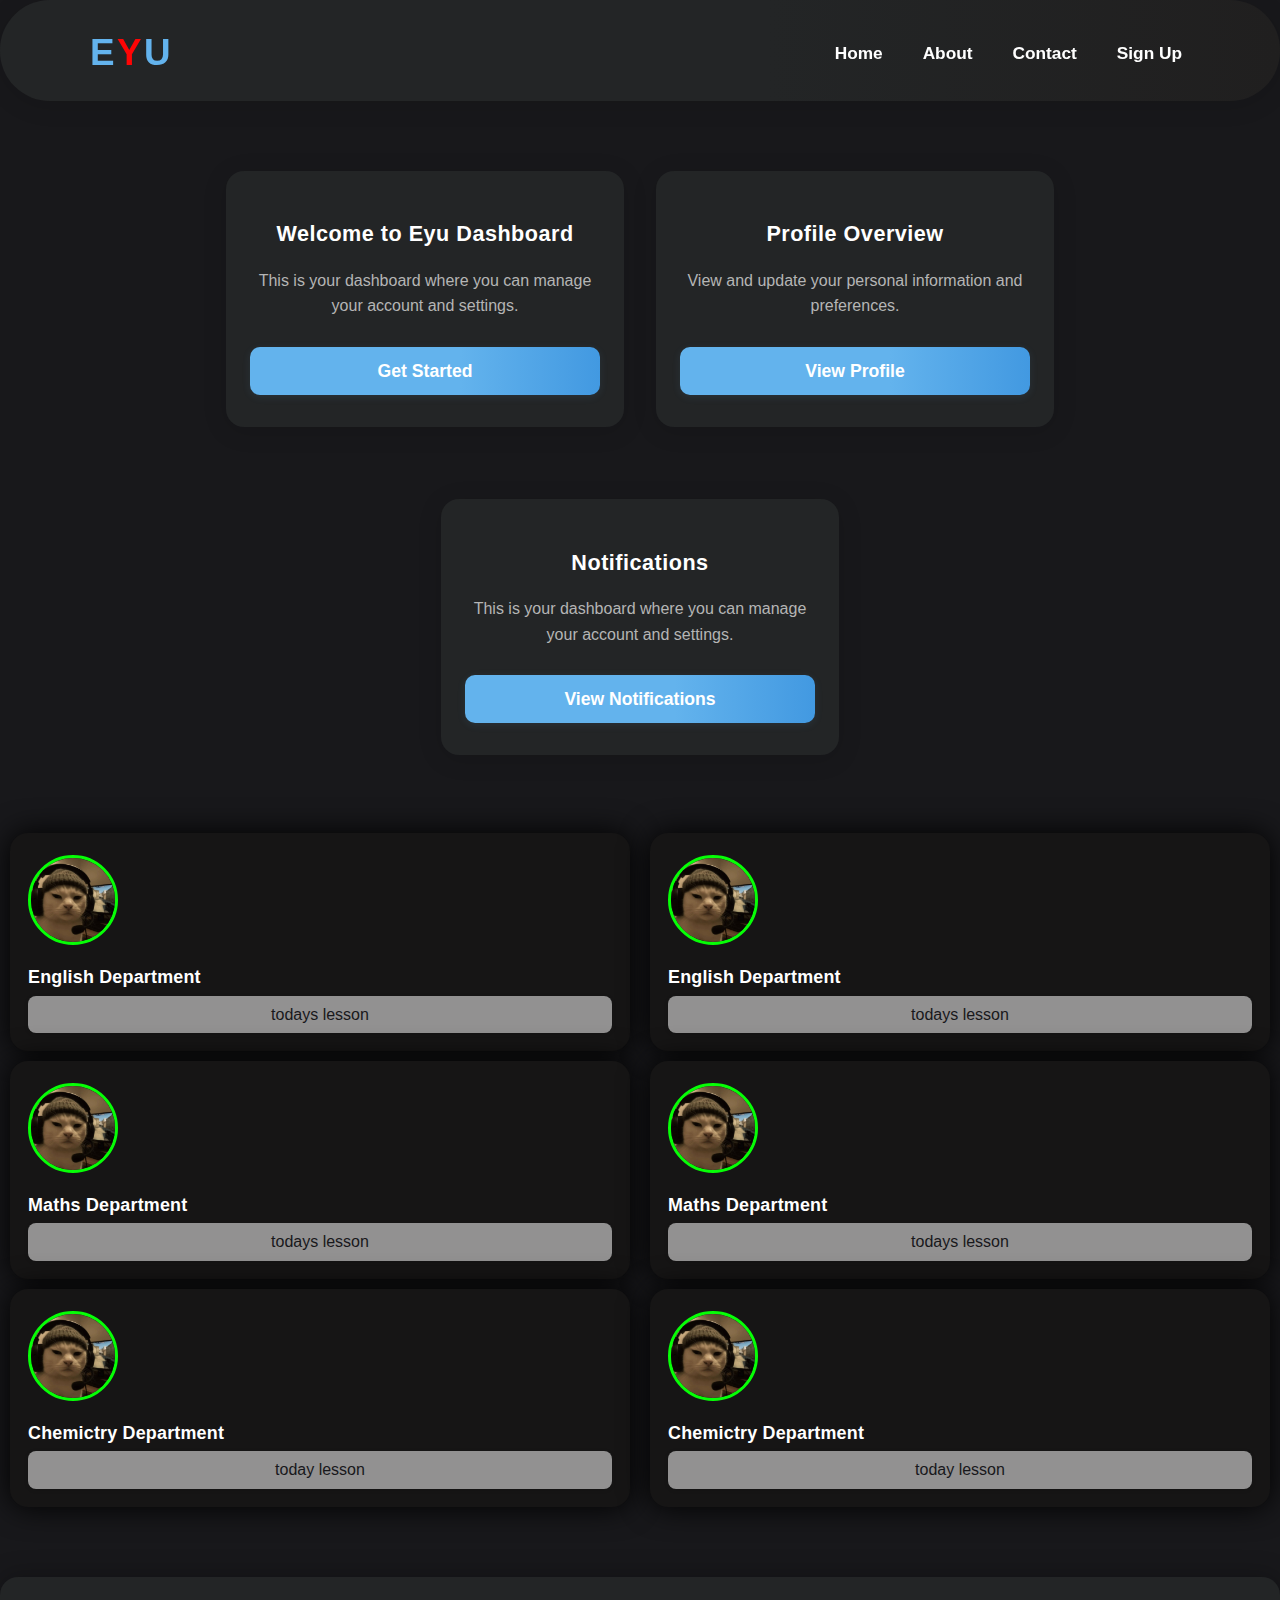
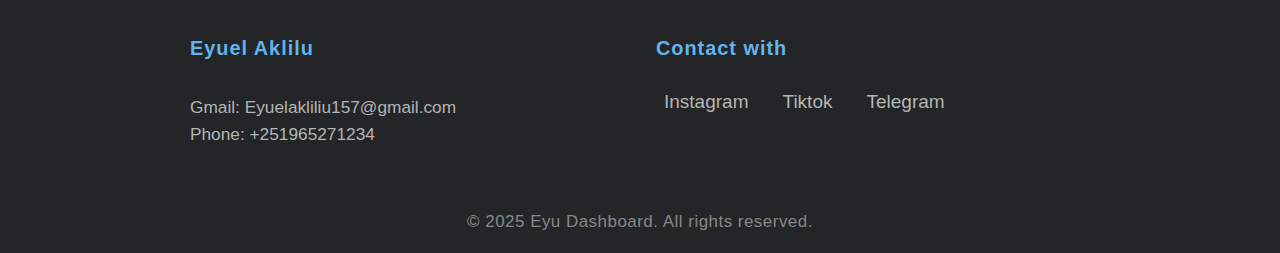
<file: eyu_Dashboard/index.html>
<!DOCTYPE html>
<html lang="en">
<head>
  <meta charset="UTF-8">
  <meta name="viewport" content="width=device-width, initial-scale=1.0">
  <meta name="description" content="Eyu Dashboard - Manage your account and settings.">
  <link rel="icon" href="favicon.ico">
  <link rel="stylesheet" href="style.css">
  <title>Eyu Dashboard</title>
</head>
<body>
  <header>
    <div class="all">
      <h1>E<span class="uniq">Y</span>U</h1>
      <button class="menu-toggle" aria-label="Toggle Navigation Menu">
        <span class="btn"></span>
        <sapn class="btn"></sapn>
        <span class="btn"></span>
      </button>
      <nav aria-label="Main Navigation">
        <ul>
          <li><a href="#">Home</a></li>
          <li><a href="#">About</a></li>
          <li><a href="assets/contact.html ">Contact</a></li>
          <li><a href="assets/sign.html">Sign Up</a></li>
        </ul>
      </nav>
    </div>
  </header>
  <main>
    <div class="container_top">
      <div class="container">
        <div class="contain">
          <h1>Welcome to Eyu Dashboard</h1>
          <p>This is your dashboard where you can manage your account and settings.</p>
          <button>Get Started</button>
        </div>
      </div>
      <div class="container">
        <div class="contain">
          <h1>Profile Overview</h1>
          <p>View and update your personal information and preferences.</p>
          <button>View Profile</button>
        </div>
      </div>
      <div class="container">
        <div class="contain">
          <h1>Notifications</h1>
          <!-- <p>Check your latest notifications and alerts here.</p> -->

          <p>This is your dashboard where you can manage your account and settings.</p>
          <button>View Notifications</button>
        </div>
      </div>
    </div>
    <div class="main_list">
          <div class="list">
            <div class="list_no">
               <span class="profile-img-wrapper"><img src="profile.jpg" alt="profile"></span>
               <p class="profile_pharagraph">English Department</p>
                  <p class="profile_page">todays lesson</p>
            </div>
                <div class="list_no">

               <span class="profile-img-wrapper"><img src="profile.jpg" alt="profile"></span>
                  <p class="profile_pharagraph">Maths Department</p>
                  <p class="profile_page">todays lesson</p>
            </div>
                <div class="list_no">
                 <span class="profile-img-wrapper"><img src="profile.jpg" alt="profile"></span>
                  <p class="profile_pharagraph">Chemictry Department</p>
                  <p class="profile_page">today lesson</p>
            </div>
          </div>
                  <div class="list">
            <div class="list_no">
               <span class="profile-img-wrapper"><img src="profile.jpg" alt="profile"></span>
               <p class="profile_pharagraph">English Department</p>
                  <p class="profile_page">todays lesson</p>
            </div>
                <div class="list_no">

               <span class="profile-img-wrapper"><img src="profile.jpg" alt="profile"></span>
                  <p class="profile_pharagraph">Maths Department</p>
                  <p class="profile_page">todays lesson</p>
            </div>
                <div class="list_no">
                 <span class="profile-img-wrapper"><img src="profile.jpg" alt="profile"></span>
                  <p class="profile_pharagraph">Chemictry Department</p>
                  <p class="profile_page">today lesson</p>
            </div>
          </div>
         </div>
  </main>

  <footer>
  <div class="footer-content">
    <div class="footer-section">
      <h3>Eyuel Aklilu</h3>
      <p>
        Gmail: <a href="mailto:Eyuelakliliu157@gmail.com">Eyuelakliliu157@gmail.com</a><br>
        Phone: <a href="tel:+251965271234">+251965271234</a>
      </p>
    </div>
    <div class="footer-section">
      <h3>Contact with</h3>
      <div class="footer-social">
        <a href="#" title="Instagram" aria-label="Instagram">Instagram</a>
        <a href="#" title="Tiktok" aria-label="Tiktok">Tiktok</a>
        <a href="#" title="Telegram" aria-label="Telegram">Telegram</a>
      </div>
    </div>
  </div>
  <div class="footer-bottom">
    &copy; 2025 Eyu Dashboard. All rights reserved.
  </div>
</footer>
  <script src="index.js"></script>
</body>
</html>
</file>
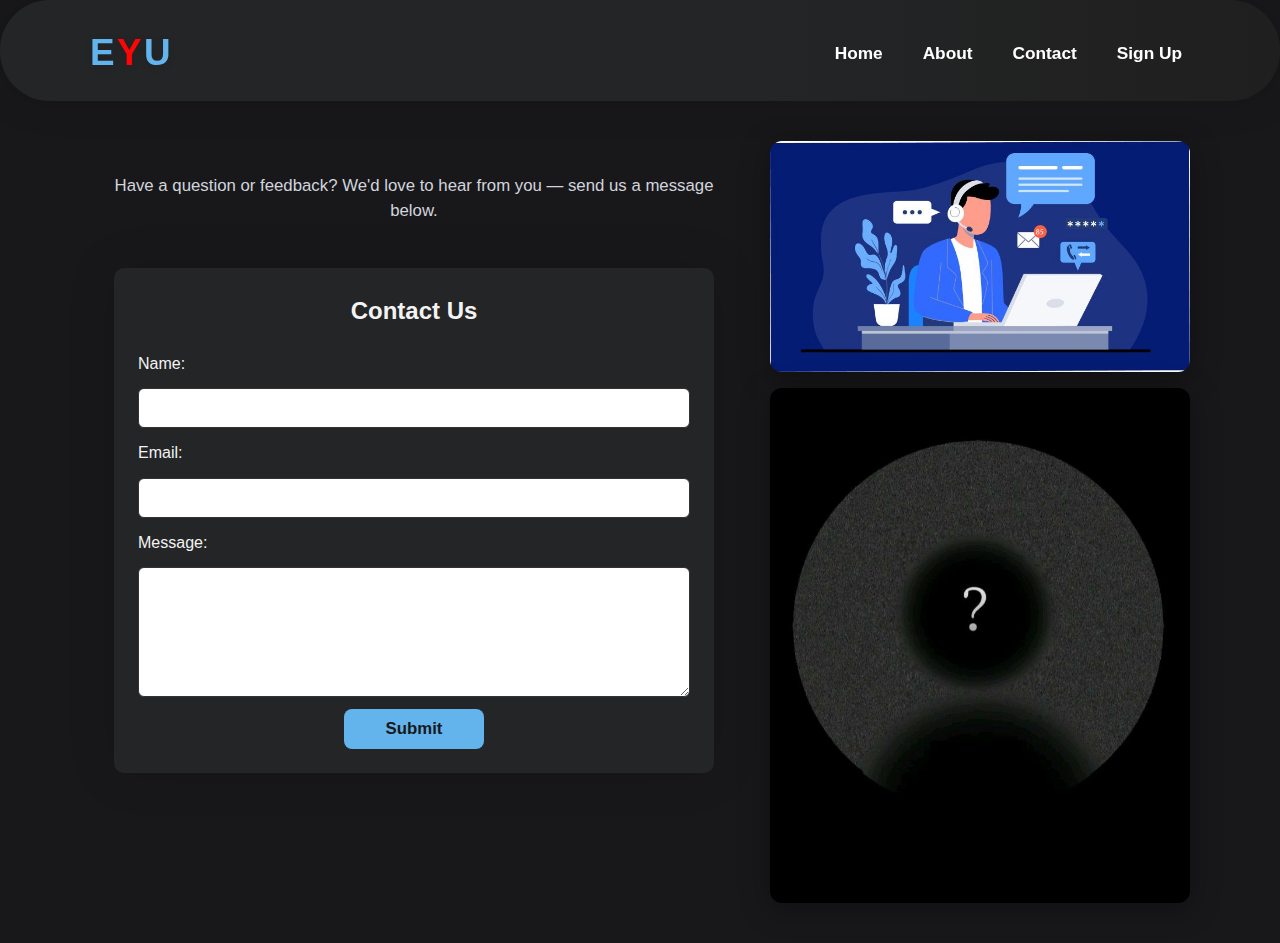
<file: eyu_Dashboard/assets/contact.html>
<!DOCTYPE html>
<html lang="en">
<head>
    <meta charset="UTF-8">
    <meta name="viewport" content="width=device-width, initial-scale=1.0">
    <link rel="stylesheet" href="style.css">
    <title>Contact</title>
</head>
<body>
    <header>
        <div class="all">
          <h1>E<span class="uniq">Y</span>U</h1>
          <nav aria-label="Main Navigation">
            <ul>
              <li><a href="../index.html">Home</a></li>
              <li><a href="../about.html">About</a></li>
              <li><a href="contact.html">Contact</a></li>
              <li><a href="sign.html">Sign Up</a></li>
            </ul>
          </nav>
        </div>
    </header>

  <div class="contact-grid">
    <div class="contact-left">
      <p class="form-intro">Have a question or feedback? We'd love to hear from you — send us a message below.</p>
      <form action="">
        <h2>Contact Us</h2>
        <label for="name">Name:</label>
        <input type="text" id="name" name="name" required>
        <label for="email">Email:</label>
        <input type="email" id="email" name="email" required>
        <label for="message">Message:</label>
        <textarea id="message" name="message" rows="6" required></textarea>
        <button type="submit">Submit</button>
      </form>
    </div>
    <aside class="contact-right">
      <div class="img-stack">
        <img class="image-center" src="contact us.jpg" alt="contact" />
        <img class="image-center" src="profile2.jpg" alt="profile" />
      </div>
    </aside>
  </div>
      <script>
        
      </script>
</body>
</html>
</file>
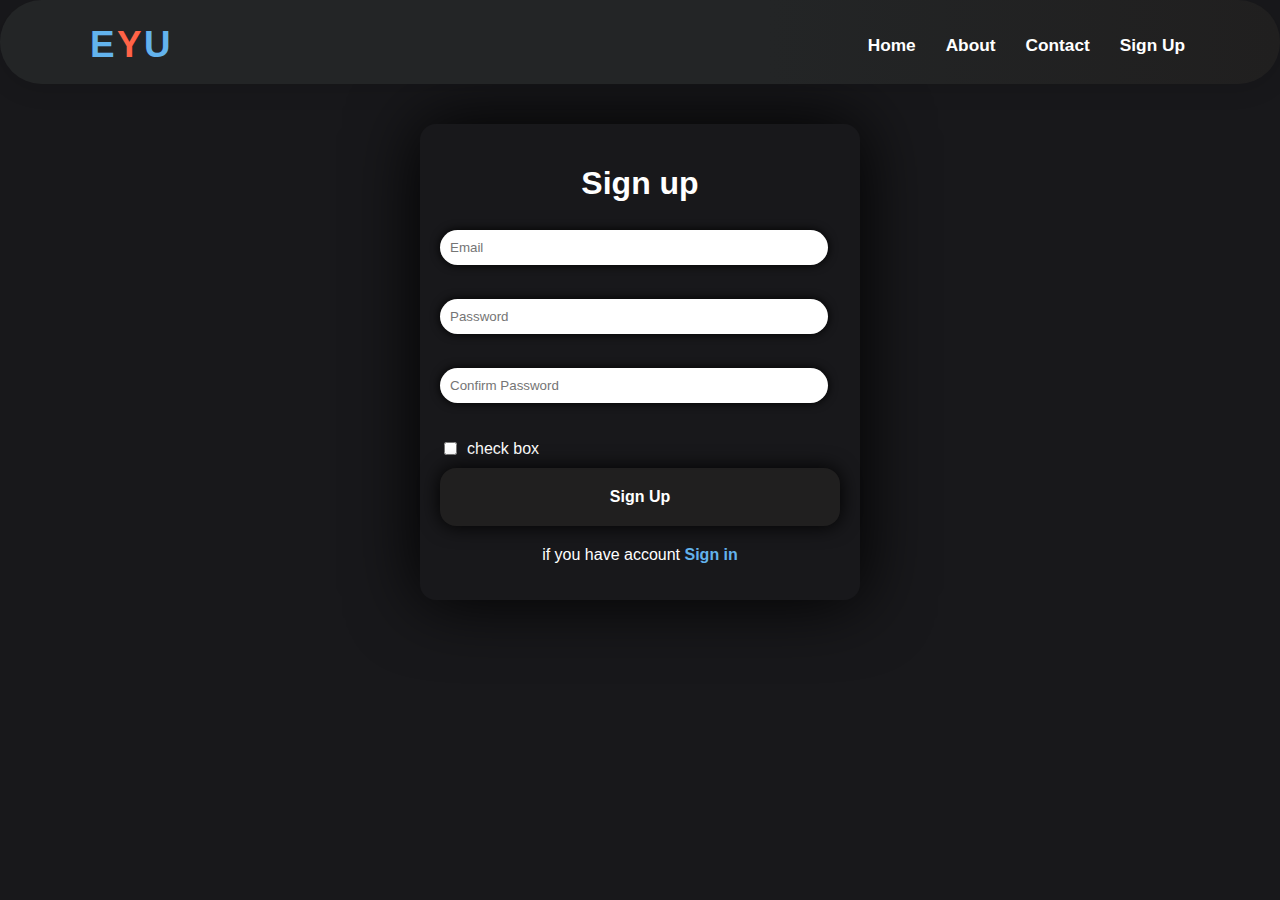
<file: eyu_Dashboard/assets/sign.html>
<!DOCTYPE html>
<html lang="en">
<head>
    <meta charset="UTF-8">
    <meta name="viewport" content="width=device-width, initial-scale=1.0">
    <title>Sign Up Page</title>
    <style>
        body {
            font-family: Arial, sans-serif;
            margin: 0;
            padding: 0;
            background-color: #18181b;
        }
        header {
            background: linear-gradient(90deg, #232526 60%, #201f1f 100%);
        padding: 24px 0 18px 0;
        border-radius: 50px;
        box-shadow: 0 4px 24px rgba(0,0,0,0.13);
        position: sticky;
        top: 0;
        z-index: 100;
        transition: box-shadow 0.2s;
        }
        .all {
              display: flex;
  align-items: center;
  justify-content: space-between;
  max-width: 1100px;
  margin: 0 auto;
  padding: 0 2em;
  flex-wrap: wrap;
  gap: 1em;
        }
        .all h1 {
             color: #63b3ed;
  font-size: 2.3rem;
  letter-spacing: 2.5px;
  font-weight: 700;
  /* text-shadow: 0 2px 8px rgba(0,0,0,0.12); */
  filter: drop-shadow(0 0 10px 
  45deg,
  rgb(255, 0, 0),
  rgb(60, 179, 113),
  rgb(30, 144, 255),
  rgb(255, 165, 0),
  rgb(106, 90, 205),
  rgb(238, 130, 238),
  rgb(0, 0, 255)
  );
  margin: 0
}
        
        .all .uniq {
            color: #ff6347; /* Unique color for the "Y" */
        }
        nav ul {
            list-style: none;
            margin: 0;
            padding: 0;
            display: flex;
        }
        nav ul li {
            margin-left: 20px;
        }
        nav ul li a {
              color: #fff;
  text-decoration: none;
  font-weight: 600;
  font-size: 1.08em;
  /* padding: 10px 22px; */
  margin: 5px;
  border-radius: 8px;
  background: transparent;
  transition: background 0.18s, color 0.18s, box-shadow 0.18s;
  outline: none;
  border: none;
  position: relative;
        }
        .all ul li a:focus-visible {
  background: #232526;
  color: #63b3ed;
  box-shadow: 0 0 0 3px #63b3ed55;
}

.all ul li a:hover,
.all ul li a:active {
  background: #63b3ed;
  color: #18181b;
  box-shadow: 0 2px 8px rgba(99,179,237,0.15);
}
        nav ul li a:hover {
            text-decoration: underline;
        }

        form {
            background: transparent;
            max-width: 400px;
            color: #fff;
            margin: 40px auto;
            padding: 20px;
            border-radius: 16px;
            box-shadow: 0 0px 70px #000;
        }
        form h1 {
            text-align: center;
            margin-bottom: 20px;
        }
        form input[type="email"],
        form input[type="password"] {
            width: 97%;
            padding: 10px;
            margin: 8px 0;
            border: none;
            border-radius: 20px;
            box-shadow: 0 0 10px #000;
            box-sizing: border-box;
            justify-content: center;
        }
        form label {
            display: flex;
            align-items: center;
            margin: 10px 0;
        }
        form input[type="checkbox"] {
            margin-right: 10px;
        }
        form button {
            width: 100%;
            padding: 20px;
            background: #201f1f;
            color: #fff;
            font-weight: 800;
            border: none;
            border-radius: 16px;
            box-shadow: 0 0 20px #000;
            cursor: pointer;
            font-size: 16px;
        }
        form button:hover {
            background: #232526;
        }
        form p {
            text-align: center;
            margin-top: 20px;
        }
        form p a {
            color: #63b3ed;
            text-decoration: none;
            font-weight: 600;
        }
        form p a:hover {
            text-decoration: underline;
            font-weight: 600;
        }
    </style>
</head>
<body>
    <header>
    <div class="all">
      <h1>E<span class="uniq">Y</span>U</h1>
      <nav aria-label="Main Navigation">
        <ul>
          <li><a href="../index.html">Home</a></li>
          <li><a href="../about.html">About</a></li>
          <li><a href="contact.html">Contact</a></li>
          <li><a href="sign.html">Sign Up</a></li>
        </ul>
      </nav>
    </div>
    </header>

    <form action="">
        <h1>Sign up</h1>
        <input type="email" placeholder="Email" required>
        <br><br>
        <input type="password" placeholder="Password" required>
        <br><br>
        <input type="password" placeholder="Confirm Password" required>
        <br><br>
        <label for=""><input type="checkbox" name="" id="" placeholder="check">check box</label>
        <button type="submit">Sign Up</button>
        <p>if you have account <a href="#">Sign in</a></p>
    </form>

    <script>
        // JavaScript to handle form submission
        document.querySelector('form').addEventListener('submit', function(event) {
            event.preventDefault();
            // Here you can add code to handle the form data, e.g., send it to a server
            alert('Sign up form submitted!');
        });

        document.querySelector('input[type="checkbox"]').addEventListener('change', function() {
            if(this.checked) {
                console.log('Checkbox is checked');
            } else {
                console.log('Checkbox is unchecked');
            }
        });
    </script>
</body>
</html>
</file>
<file: eyu_Dashboard/style.css>
body {
  margin: 0;
  font-family: 'Segoe UI', Arial, sans-serif;
  background: #18181b;
  color: #f3f3f3;
  min-height: 100vh;
  line-height: 1.6;
}

header {
  background: linear-gradient(90deg, #232526 60%, #201f1f 100%);
  padding: 24px 0 18px 0;
  border-radius: 50px;
  box-shadow: 0 4px 24px rgba(0,0,0,0.13);
  position: sticky;
  top: 0;
  justify-content: space-between;
  z-index: 100;
  transition: box-shadow 0.2s;
}

.menu-toggle{
  display: none;
  background: transparent;
  padding: 10px;
  border: none;
  cursor: pointer;
}

.btn{
  display: block;
  width: 25px;
  height: 3px;
  margin: 5px auto;
  background: #fff;
  border-radius: 3px;
  transition: all 0.3s ease-in-out;
}

header:hover {
  box-shadow: 0 8px 32px rgba(0,0,0,0.18);
}

.all {
  display: flex;
  align-items: center;
  justify-content: space-between;
  max-width: 1100px;
  margin: 0 auto;
  padding: 0 2em;
  flex-wrap: wrap;
  gap: 1em;
}

.all h1 {
  color: #63b3ed;
  font-size: 2.3rem;
  letter-spacing: 2.5px;
  font-weight: 700;
  /* text-shadow: 0 2px 8px rgba(0,0,0,0.12); */
  filter: drop-shadow(0 0 10px 
  45deg,
  rgb(255, 0, 0),
  rgb(60, 179, 113),
  rgb(30, 144, 255),
  rgb(255, 165, 0),
  rgb(106, 90, 205),
  rgb(238, 130, 238),
  rgb(0, 0, 255)
  );
  margin: 0
}

.all ul {
  display: flex;
  flex-direction: row;
  align-items: center;
  list-style: none;
  margin: 0;
  padding: 0;
  gap: 1.5em;
}

.all ul li a {
  color: #fff;
  text-decoration: none;
  font-weight: 600;
  font-size: 1.08em;
  /* padding: 12px 0;       */
  margin: 8px;
  border-radius: 8px;
  background: transparent;
  transition: background 0.18s, color 0.18s, box-shadow 0.18s;
  outline: none;
  border: none;
  position: relative;
}

.all ul li a:focus-visible {
  background: #232526;
  color: #63b3ed;
  box-shadow: 0 0 0 3px #63b3ed55;
}

.all ul li a:hover,
.all ul li a:active {
  /* background: #63b3ed; */
  /* color: #18181b; */
  text-decoration: underline;
  box-shadow: 0 2px 8px rgba(99,179,237,0.15);
}

.container_top {
  display: flex;
  flex-wrap: wrap;
  gap: 32px;
  justify-content: center;
  align-items: flex-start;
  margin-top: 50px;
  padding: 0 1em;
}

span {
  color: rgb(255, 5, 5);
}

.container {
  max-width: 350px;
  min-width: 260px;
  display: flex;
  flex-direction: column;
  margin: 20px 0;
  padding: 32px 24px;
  background: #232526;
  border-radius: 18px;
  box-shadow: 0 4px 24px rgba(0,0,0,0.13);
  transition: transform 0.18s, box-shadow 0.18s;
}

.container:hover {
  transform: translateY(-6px) scale(1.025);
  box-shadow: 0 12px 36px rgba(0,0,0,0.22);
}

.contain {
  color: #eee;
  text-align: center;
}

.contain h1, .contain h2 {
  font-size: 1.35rem;
  margin-bottom: 14px;
  color: #fff;
  letter-spacing: 0.5px;
}

.contain p {
  color: #b5b5b5;
  margin-bottom: 20px;
}

.primary-btn, .contain button {
  width: 100%;
  height: 48px;
  font-weight: 700;
  border: none;
  border-radius: 10px;
  background: linear-gradient(90deg, #63b3ed 60%, #4299e1 100%);
  color: #fff;
  font-size: 1.1em;
  cursor: pointer;
  transition: background 0.2s, transform 0.15s, box-shadow 0.18s;
  margin-top: 8px;
  box-shadow: 0 2px 8px rgba(99,179,237,0.10);
  outline: none;
}

.primary-btn:focus-visible, .contain button:focus-visible {
  box-shadow: 0 0 0 3px #63b3ed88;
}

.primary-btn:hover, .contain button:hover {
  background: linear-gradient(90deg, #4299e1 60%, #63b3ed 100%);
  transform: translateY(-2px) scale(1.01);
  box-shadow: 0 4px 16px rgba(99,179,237,0.18);
}

.main_list {
  width: 100%;
  margin: 48px 0 0 0;
  display: flex;
  justify-content: center;
}

.list {
  display: block;
  flex-wrap: wrap;
  gap: 28px;
  justify-content: center;
  align-items: stretch;
  width: 100%;
  /* max-width: 900px; */
}

.list_no {
  /* background: linear-gradient(120deg, #4692ef 0%, #02ff02 70%, #ff3c3c 100%); */
  background: #161515;
  margin: 10px ;
  /* width: 00%; */
  min-width: 220px;
  border: none;
  border-radius: 18px;
  box-shadow: 0 0 30px #000;
  padding: 22px 18px 18px 18px;
  display: block;
  flex-direction: column;
  align-items: center;
  transition: transform 0.18s, box-shadow 0.18s;
  position: relative;
}

.list_no:hover {
  transform: translateY(-6px) scale(1.04);
  box-shadow: 0 12px 36px rgba(0,0,0,0.22);
}

.profile-img-wrapper {
  margin-bottom: 14px;
}

.list_no img {
  width: 84px;
  height: 84px;
  border-radius: 50%;
  object-fit: cover;
  border: 3px solid rgb(6, 254, 6);
  /* background: linear-gradient(red, rgb(0, 255, 0), blue); */
  /* box-shadow: 0 2px 8px rgba(0,0,0,0.12); */
}

.profile_paragraph, .profile_pharagraph {
  font-weight: 600;
  color: #fff;
  margin: 10px 0 4px 0;
  font-size: 1.12em;
  letter-spacing: 0.2px;
  justify-content: baseline;
}

.profile_page {
  color: #18181b;
  background: #fff8;
  border-radius: 8px;
  padding: 6px 14px;
  font-size: 1em;
  margin-bottom: 0;
  cursor: pointer;
  text-align: center;
  margin-top: 2px;
  width: 11.5% 0;
  font-weight: 500;
  box-shadow: 0 1px 4px #0002;
}
/* 
footer {
  text-align: center;
  color: #888;
  margin: 48px 0 20px 0;
  font-size: 1.05em;
  background: none;
  padding: 18px 0 0 0;
  letter-spacing: 0.2px;
} */

/* Responsive Design */
@media (max-width: 900px) {
  .container_top {
    flex-direction: column;
    align-items: center;
    gap: 22px;
  }
  .all {
    flex-direction: column;
    gap: 14px;
    padding: 0 1em;
  }
  .all ul {
    justify-content: center;
  }
  .main_list, .list {
    flex-direction: column;
    align-items: center;
    gap: 20px;
  }
  .list_no {
    width: 92vw;
    min-width: 0;
    max-width: 350px;
  }
}

@media (max-width: 600px) {
  .container, .list_no {
    padding: 12px 4px;
  }
  .all h1 {
    font-size: 1.3rem;
  }
  .container {
    min-width: 0;
    width: 97vw;
    max-width: 99vw;
  }
  .profile-img-wrapper img {
    width: 64px;
    height: 64px;
  }
}


footer {
  background: #232526;
  color: #b5b5b5;
  padding: 36px 0 18px 0;
  text-align: center;
  border-radius: 18px 18px 0 0;
  margin-top: 60px;
  box-shadow: 0 -2px 24px #0004;
  font-size: 1.08em;
  display: flex;
  flex-direction: column;
  align-items: center;
}

.footer-content {
  max-width: 900px;
  width: 100%;
  margin: 0 auto;
  display: flex;
  flex-wrap: wrap;
  justify-content: center;
  align-items: flex-start;
  gap: 32px;
  padding: 0 2em;
}

.footer-section {
  flex: 1 1 220px;
  min-width: 180px;
  margin-bottom: 18px;
  display: flex;
  flex-direction: column;
  align-items: flex-start;
}

.footer-section h3 {
  color: #63b3ed;
  margin-bottom: 12px;
  font-size: 1.15em;
  letter-spacing: 1px;
  text-align: left;
}

.footer-section p,
.footer-section a {
  font-size: 1em;
  color: #b5b5b5;
  text-decoration: none;
  text-align: left;
}

.footer-section a:hover {
  color: #63b3ed;
  text-decoration: underline;
}

.footer-social {
  display: flex;
  flex-direction: row;
  gap: 18px;
  margin-top: 8px;
  justify-content: flex-start;
}

.footer-social a {
  color: #b5b5b5;
  font-size: 1.1em;
  transition: color 0.18s;
  text-decoration: none;
  padding: 2px 8px;
  border-radius: 6px;
}

.footer-social a:hover {
  color: #63b3ed;
  background: #18181b;
}

.footer-bottom {
  margin-top: 24px;
  color: #888;
  font-size: 0.98em;
  letter-spacing: 0.5px;
  width: 100%;
  text-align: center;
}

/* Responsive */
@media (max-width: 700px) {
  .footer-content {
    flex-direction: column;
    align-items: center;
    gap: 18px;
    padding: 0 1em;
  }
  .footer-section {
    align-items: center;
    text-align: center;
  }
  .footer-section h3,
  .footer-section p,
  .footer-section a {
    text-align: center;
  }
  .footer-social {
    justify-content: center;
  }
}
</file>
<file: eyu_Dashboard/assets/style.css>
body {
  margin: 0;
  font-family: 'Segoe UI', Arial, sans-serif;
  background: #18181b;
  color: #f3f3f3;
  min-height: 100vh;
  line-height: 1.6;

  justify-content: center;
}

header {
  background: linear-gradient(90deg, #232526 60%, #201f1f 100%);
  padding: 24px 0 18px 0;
  border-radius: 50px;
  box-shadow: 0 0px 40px rgba(0,0,0,0.13);
  position: sticky;
  top: 0;
  z-index: 100;
  transition: box-shadow 0.2s;
  justify-content: center;
  text-align: center;
}
header:hover {
  box-shadow: 0 8px 32px rgba(0,0,0,0.18);
}
.all {
  display: flex;
  align-items: center;
  justify-content: space-between;
  max-width: 1100px;
  margin: 0 auto;
  padding: 0 2em;
  flex-wrap: wrap;
  gap: 1em;
}
.all h1 {
  color: #63b3ed;
  font-size: 2.3rem;
  letter-spacing: 2.5px;
  font-weight: 700;
  text-shadow: 0 2px 8px rgba(0,0,0,0.12);
  margin: 0
  /* filter: drop-shadow(0 2px 4px rgba(0,0,0,0.1)); */
}
.all ul {
  display: flex;
  flex-direction: row;
  align-items: center;
  list-style: none;
  margin: 0;
  padding: 0;
  gap: 1.5em;
}
.all ul li a {
  color: #fff;
  text-decoration: none;
  font-weight: 600;
  font-size: 1.08em;
  margin: 8px;
  /* padding: 10px 22px; */
  border-radius: 6px;
  transition: background 0.2s, color 0.2s;
}
.all ul li a:hover {
  background: #63b3ed;
  color: #18181b;
} 
main {
  max-width: 1100px;
  margin: 20px auto;
  padding: 0 1em;
}
span {
  color: rgb(255, 5, 5);
}

/* Center forms horizontally and provide an optional vertical-centering helper */
form {
  display: flex;
  flex-direction: column;
  gap: 12px;
  border: none;
  max-width: 600px;
  width: 100%;
  margin: 5vh auto; /* centers horizontally and gives vertical spacing */
  background: #232526;
  padding: 1.5rem;
  border-radius: 10px;
  box-shadow: 0 0 50px rgba(0,0,0,0.12);
  box-sizing: border-box;
}

/* Inputs and textarea stretch to the form width for a clean layout */
form input,
form textarea {
  padding: 10px;
  border-radius: 6px;
  border: 1px solid #333;
  background: #fff;
  color: #111;
  font-size: 1em;
  font-family: 'Segoe UI', Arial, sans-serif;
  width: 100%;
  box-sizing: border-box;
}

h2,
form h1 {
  text-align: center;
  margin: 0 0 8px 0;
}

form button {
  padding: 10px 14px;
  border-radius: 8px;
  border: none;
  background: #63b3ed;
  color: #18181b;
  font-size: 1.05em;
  font-weight: 700;
  cursor: pointer;
  align-self: center;
  min-width: 140px;
  transition: background 0.18s ease, transform 0.08s ease;
}
form button:hover {
  background: #4aa3e6;
  transform: translateY(-1px);
}

/* Optional helper: add this class to <body> to vertically center the page content (useful for single-form pages) */
body.form-vertical-center {
  min-height: 100vh;
  display: grid;
  place-items: center;
}

/* Intro paragraph shown above forms */
.form-intro {
  max-width: 700px;
  margin: 2rem auto 0.5rem auto;
  text-align: center;
  color: #d1d5db;
  font-size: 1.05rem;
  line-height: 1.5;
  padding: 0 1rem;
}

/* Two-column layout for contact page: form on left, images on right */
.contact-grid {
  display: grid;
  grid-template-columns: 1fr 420px;
  gap: 2rem;
  max-width: 1100px;
  margin: 2.5rem auto;
  padding: 0 1rem;
  align-items: start;
}
.contact-right {
  display: flex;
  align-items: center;
  justify-content: center;
}
.img-stack {
  display: flex;
  flex-direction: column;
  gap: 1rem;
}
.img-stack img {
  width: 100%;
  height: auto;
  border-radius: 12px;
  box-shadow: 0 6px 30px rgba(0,0,0,0.35);
  object-fit: cover;
}

/* Reusable helper to center an image inside its container */
.image-center {
  display: block;
  margin: 0 auto;
  max-width: 100%;
  height: auto;
}

/* Responsive: stack columns on narrow screens */
@media (max-width: 900px) {
  .contact-grid {
    grid-template-columns: 1fr;
    margin: 1.5rem 1rem;
  }
  .form-intro {
    margin: 1rem auto;
  }
}
/* ...existing code... */

.pharagraph_row {
  /* max-width: 800px; */
  /* margin: 40px auto; */
  padding: 0 1em;
  color: #b5b5b5;
  text-align: center; 
  line-height: 1.8;
  /* position: absolute; */
}

.pharagraph_row p{
  text-align: right;
  font-size: 1.1em;
  /* position: absolute;  */

}

/* ...existing code... */
</file>
